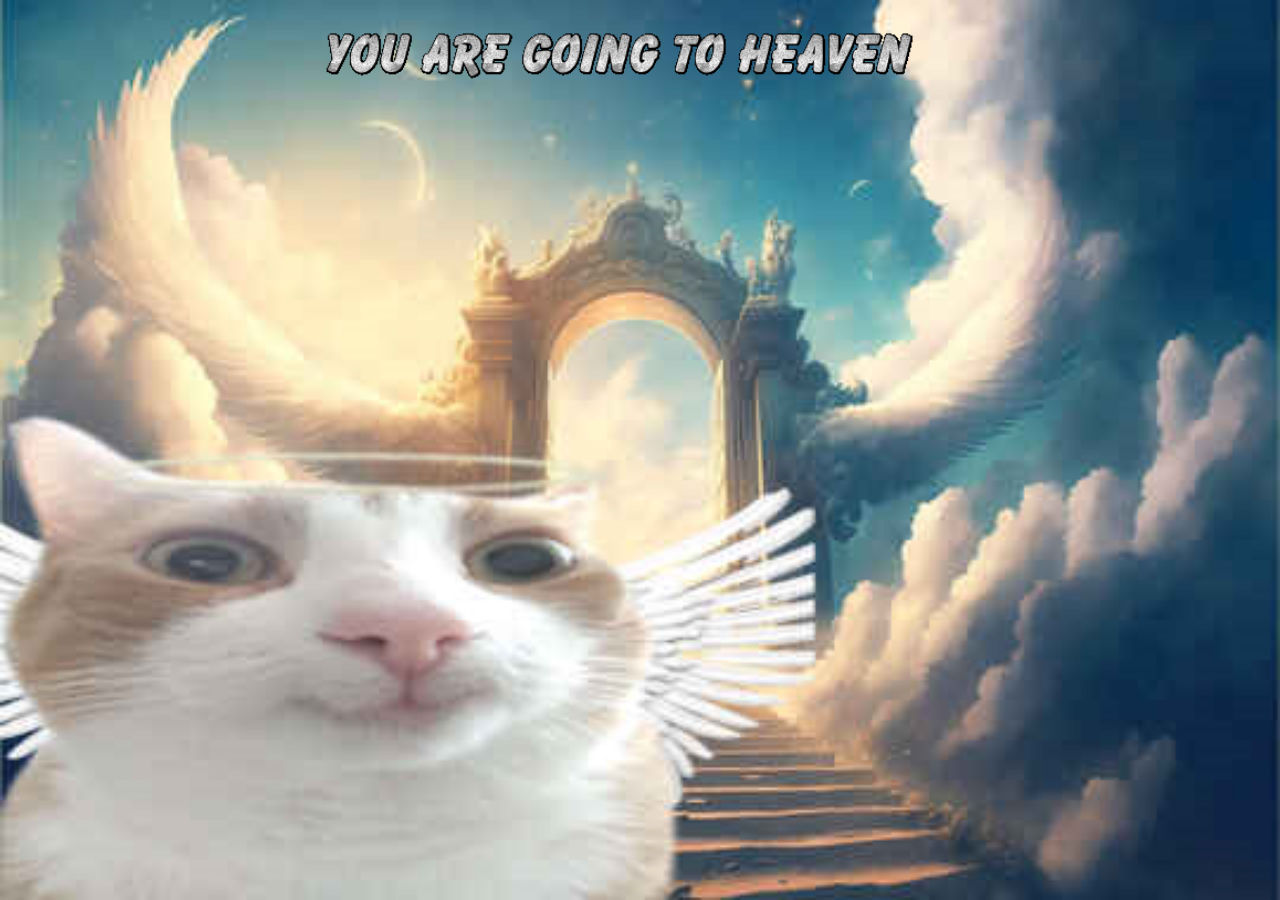
<file: heaven.html>
<!doctype html>
<html onclick="playAudio()">

<head>
    <title>HEAVEN</title>
    <meta name="HEAVEN" content="ETERNAL JOY">
    <link rel="stylesheet" href="css/heaven.css">
</head>

<body>
    <audio autoplay="autoplay" id="heavenAudio" src="audio/heavenAudio.mp3" type="audio/mpeg"></audio>

    <script>
        var interacted = false;
        function playAudio() {
            if (!interacted) {
                document.getElementById("heavenAudio").play();
                interacted = true;
            }
        }
    </script>

    <img src="img/heavenText.gif">
</body>

</html>
</file>
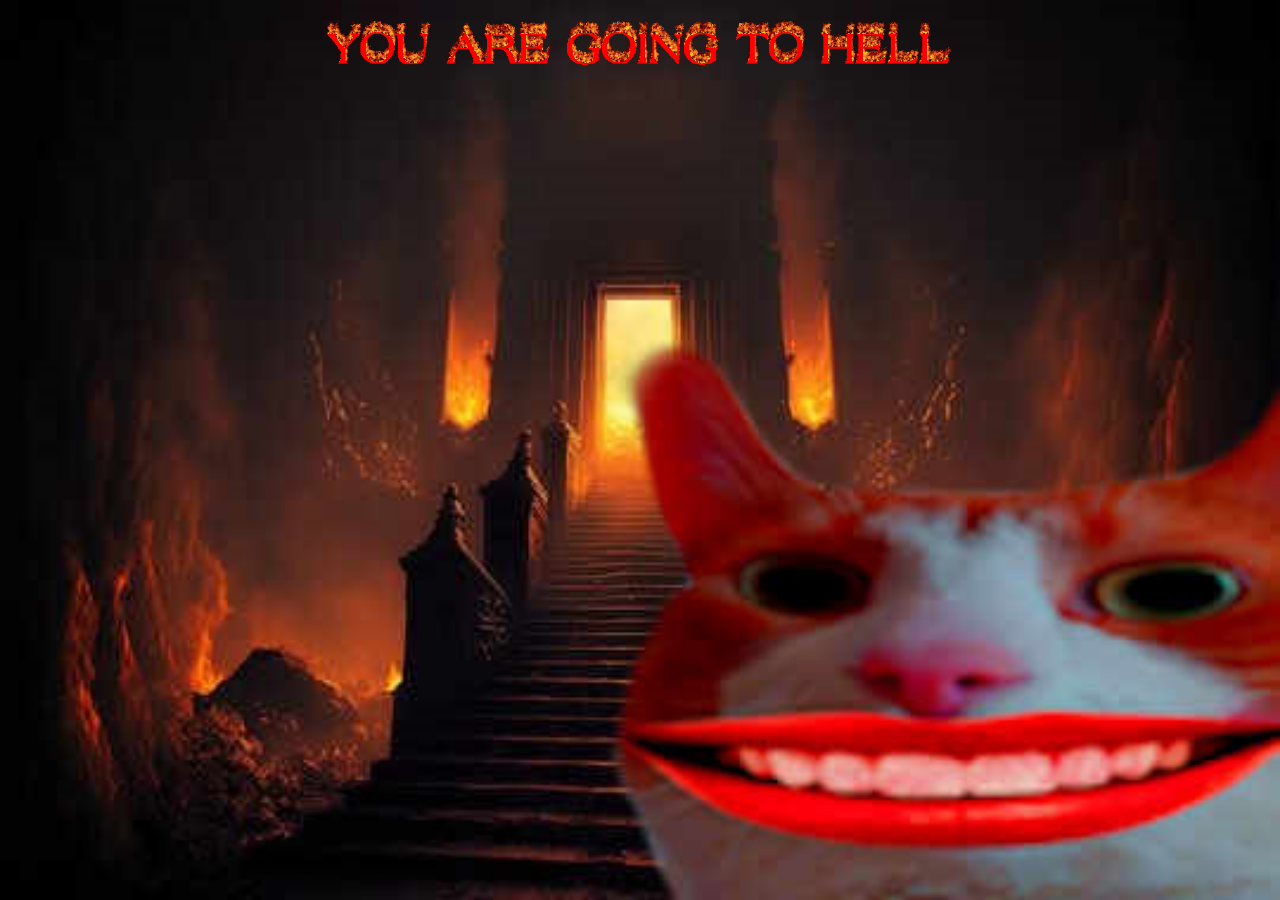
<file: hell.html>
<!doctype html>
<html onclick="playAudio()">

<head>
    <title>HELL</title>
    <meta name="HELL" content="ETERNAL PAIN">
    <link rel="stylesheet" href="css/hell.css">
</head>

<body>
    <audio autoplay="autoplay" id="hellAudio" src="audio/hellAudio.mp3" type="audio/mpeg"></audio>

    <script>
        var interacted = false;
        function playAudio() {
            if (!interacted) {
                document.getElementById("hellAudio").play();
                interacted = true;
            }
        }
    </script>

    <img src="img/hellText.gif">
</body>

</html>
</file>
<file: css/heaven.css>
html {
    height: auto;
    width: auto;
}

body {
    background-image: url("../img/heaven.png");
    background-repeat: no-repeat;
    background-attachment: fixed;
    background-size: 100% 100%;
    color: #FFFFFF;
}

img {
    width: 50%;
    position: absolute;
    left: 25%;
}
</file>
<file: css/hell.css>
html {
    height: auto;
    width: auto;
}

body {
    background-image: url("../img/hell.png");
    background-repeat: no-repeat;
    background-attachment: fixed;
    background-size: 100% 100%;
    color: #FFFFFF;
}

img {
    width: 50%;
    position: absolute;
    left: 25%;
}
</file>
